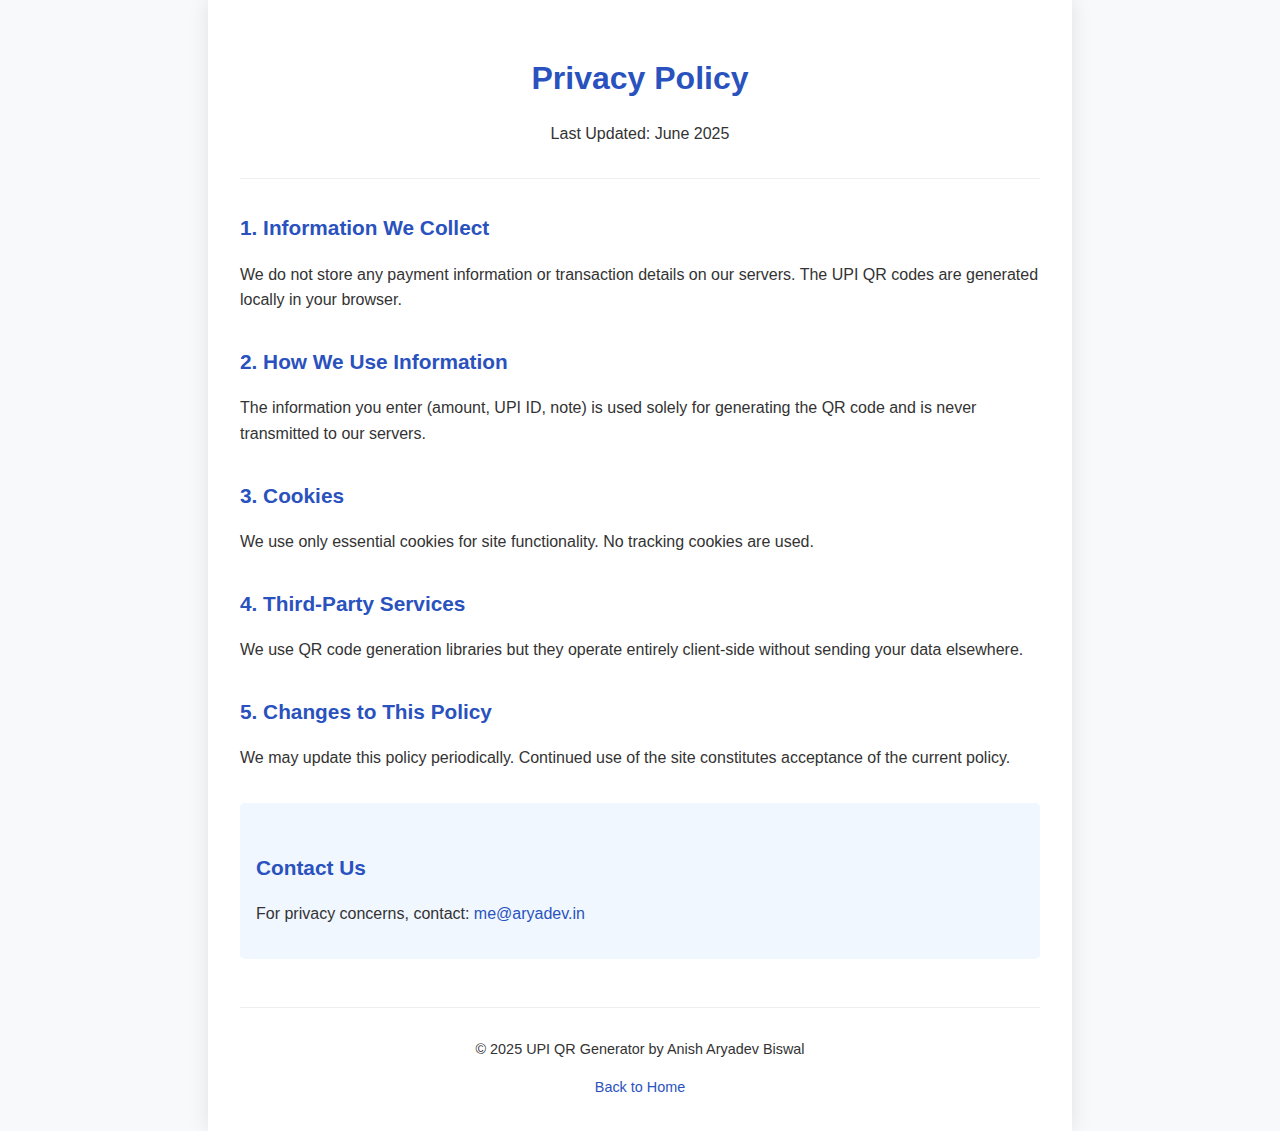
<file: privacy-policy.html>
<!DOCTYPE html>
<html lang="en">
<head>
    <meta charset="UTF-8">
    <meta name="viewport" content="width=device-width, initial-scale=1.0">
    <title>Privacy Policy - UPI QR Generator</title>
    <link rel="stylesheet" href="assets/css/privacy-policy.css">
</head>
<body>
    <div class="privacy-container">
        <header>
            <h1>Privacy Policy</h1>
            <p>Last Updated: June 2025</p>
        </header>
        
        <main class="privacy-content">
            <section>
                <h2>1. Information We Collect</h2>
                <p>We do not store any payment information or transaction details on our servers. The UPI QR codes are generated locally in your browser.</p>
            </section>
            
            <section>
                <h2>2. How We Use Information</h2>
                <p>The information you enter (amount, UPI ID, note) is used solely for generating the QR code and is never transmitted to our servers.</p>
            </section>
            
            <section>
                <h2>3. Cookies</h2>
                <p>We use only essential cookies for site functionality. No tracking cookies are used.</p>
            </section>
            
            <section>
                <h2>4. Third-Party Services</h2>
                <p>We use QR code generation libraries but they operate entirely client-side without sending your data elsewhere.</p>
            </section>
            
            <section>
                <h2>5. Changes to This Policy</h2>
                <p>We may update this policy periodically. Continued use of the site constitutes acceptance of the current policy.</p>
            </section>
            
            <section class="contact">
                <h2>Contact Us</h2>
                <p>For privacy concerns, contact: <a href="mailto:me@aryadev.in">me@aryadev.in</a></p>
            </section>
        </main>
        
        <footer>
            <p>&copy; 2025 UPI QR Generator by Anish Aryadev Biswal</p>
            <a href="index.html">Back to Home</a>
        </footer>
    </div>
</body>
</html>
</file>
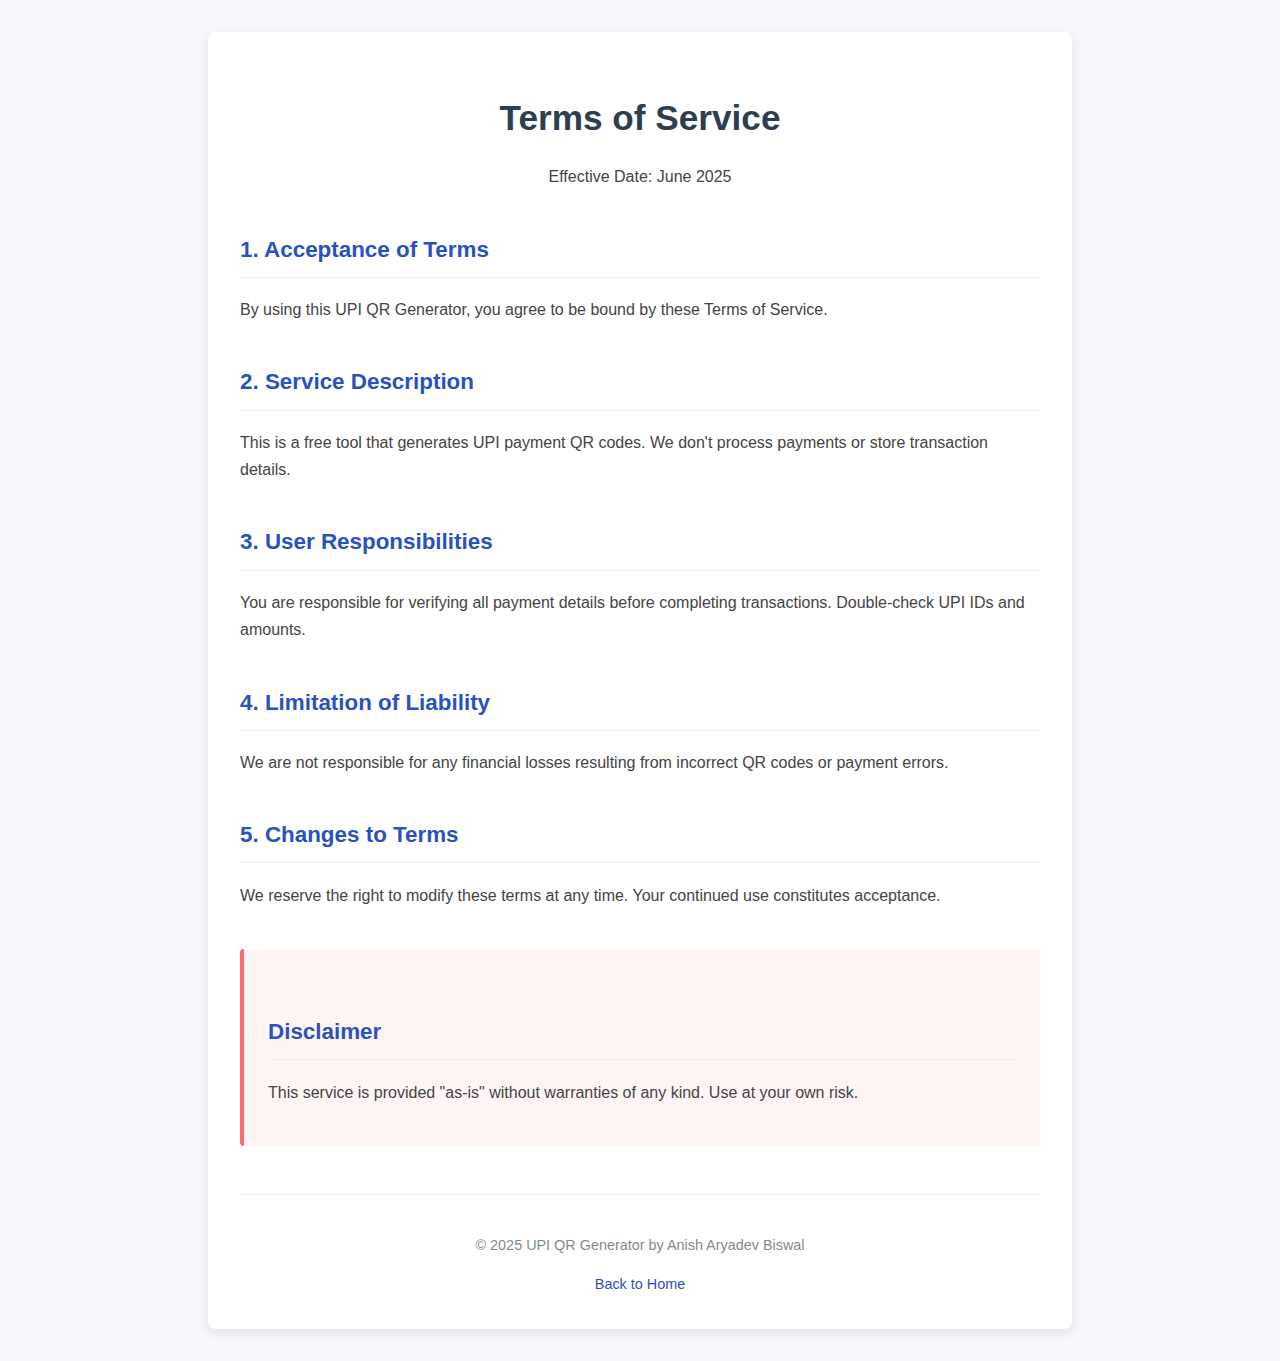
<file: terms-of-service.html>
<!DOCTYPE html>
<html lang="en">
<head>
    <meta charset="UTF-8">
    <meta name="viewport" content="width=device-width, initial-scale=1.0">
    <title>Terms of Service - UPI QR Generator</title>
    <link rel="stylesheet" href="/assets/css/terms-of-service.css">
</head>
<body>
    <div class="terms-container">
        <header>
            <h1>Terms of Service</h1>
            <p>Effective Date: June 2025</p>
        </header>
        
        <main class="terms-content">
            <section>
                <h2>1. Acceptance of Terms</h2>
                <p>By using this UPI QR Generator, you agree to be bound by these Terms of Service.</p>
            </section>
            
            <section>
                <h2>2. Service Description</h2>
                <p>This is a free tool that generates UPI payment QR codes. We don't process payments or store transaction details.</p>
            </section>
            
            <section>
                <h2>3. User Responsibilities</h2>
                <p>You are responsible for verifying all payment details before completing transactions. Double-check UPI IDs and amounts.</p>
            </section>
            
            <section>
                <h2>4. Limitation of Liability</h2>
                <p>We are not responsible for any financial losses resulting from incorrect QR codes or payment errors.</p>
            </section>
            
            <section>
                <h2>5. Changes to Terms</h2>
                <p>We reserve the right to modify these terms at any time. Your continued use constitutes acceptance.</p>
            </section>
            
            <section class="disclaimer">
                <h2>Disclaimer</h2>
                <p>This service is provided "as-is" without warranties of any kind. Use at your own risk.</p>
            </section>
        </main>
        
        <footer>
            <p>&copy; 2025 UPI QR Generator by Anish Aryadev Biswal</p>
            <a href="index.html">Back to Home</a>
        </footer>
    </div>
</body>
</html>
</file>
<file: assets/css/privacy-policy.css>
/* Privacy Policy Specific Styles */
body {
    font-family: 'Segoe UI', Tahoma, Geneva, Verdana, sans-serif;
    line-height: 1.6;
    color: #333;
    background-color: #f8f9fa;
    margin: 0;
    padding: 0;
}

.privacy-container {
    max-width: 800px;
    margin: 0 auto;
    padding: 2rem;
    background: white;
    box-shadow: 0 0 20px rgba(0,0,0,0.1);
}

header {
    text-align: center;
    margin-bottom: 2rem;
    padding-bottom: 1rem;
    border-bottom: 1px solid #eee;
}

h1 {
    color: #2a52be;
    margin-bottom: 0.5rem;
}

h2 {
    color: #2a52be;
    margin-top: 2rem;
    font-size: 1.3rem;
}

.privacy-content section {
    margin-bottom: 2rem;
}

.contact {
    background-color: #f0f7ff;
    padding: 1rem;
    border-radius: 5px;
}

footer {
    text-align: center;
    margin-top: 3rem;
    padding-top: 1rem;
    border-top: 1px solid #eee;
    font-size: 0.9rem;
}

a {
    color: #2a52be;
    text-decoration: none;
}

a:hover {
    text-decoration: underline;
}
</file>
<file: assets/css/terms-of-service.css>
/* Terms of Service Specific Styles */
body {
    font-family: 'Arial', sans-serif;
    line-height: 1.7;
    color: #444;
    background-color: #f5f7fa;
    margin: 0;
    padding: 0;
}

.terms-container {
    max-width: 800px;
    margin: 2rem auto;
    padding: 2rem;
    background: white;
    border-radius: 8px;
    box-shadow: 0 4px 12px rgba(0,0,0,0.08);
}

header {
    text-align: center;
    margin-bottom: 2.5rem;
}

h1 {
    color: #2c3e50;
    font-size: 2.2rem;
    margin-bottom: 0.5rem;
}

h2 {
    color: #2a52be;
    margin-top: 2.5rem;
    font-size: 1.4rem;
    border-bottom: 1px solid #eee;
    padding-bottom: 0.5rem;
}

.terms-content section {
    margin-bottom: 2.5rem;
}

.disclaimer {
    background-color: #fff5f5;
    padding: 1.5rem;
    border-left: 4px solid #ff6b6b;
    border-radius: 4px;
}

footer {
    text-align: center;
    margin-top: 3rem;
    padding-top: 1.5rem;
    border-top: 1px solid #eee;
    color: #7f8c8d;
    font-size: 0.9rem;
}

a {
    color: #2a52be;
    font-weight: 500;
    text-decoration: none;
}

a:hover {
    text-decoration: underline;
}
</file>
